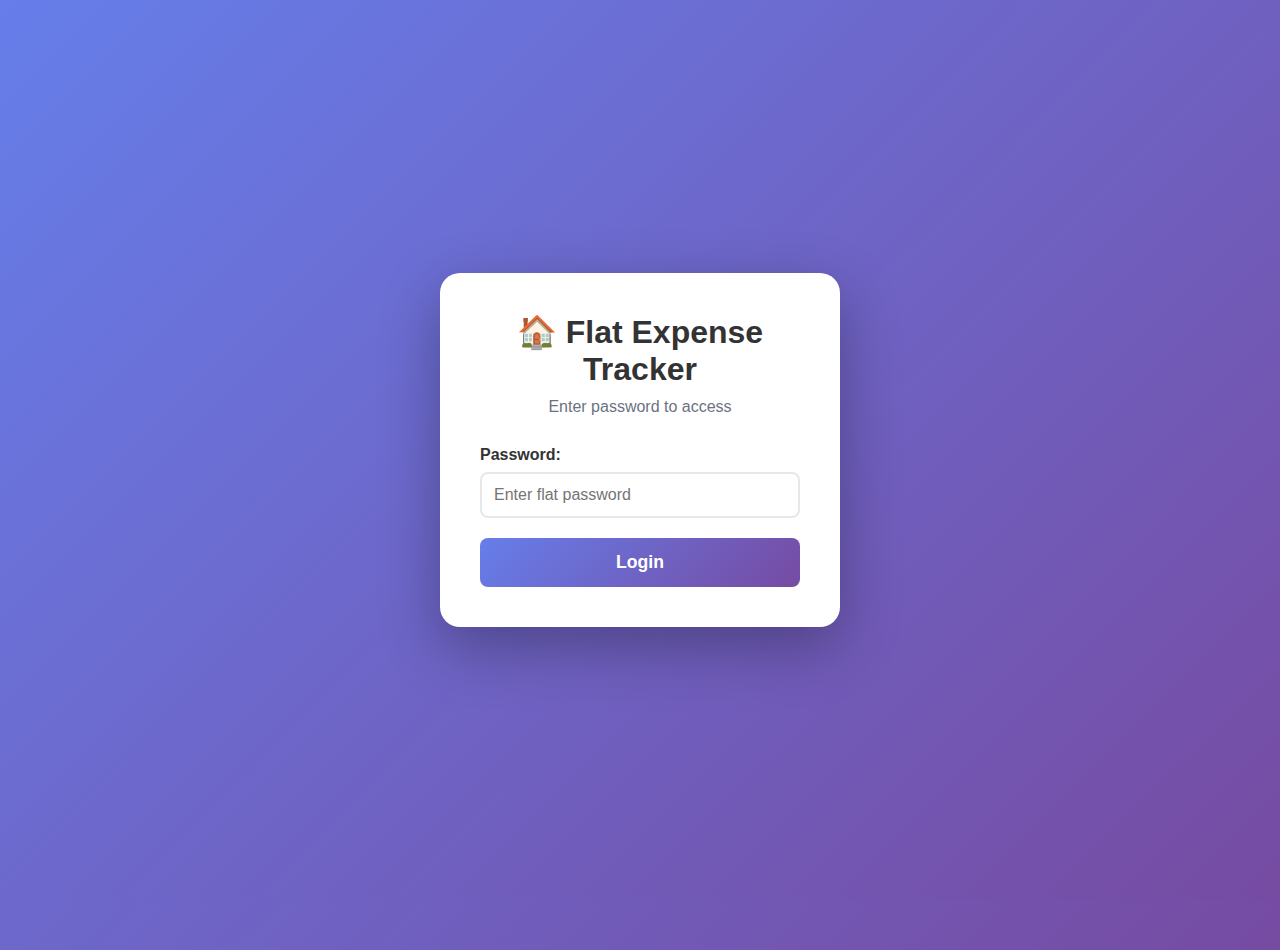
<file: frontend/index.html>
<!DOCTYPE html>
<html lang="en">
<head>
  <meta charset="UTF-8">
  <meta name="viewport" content="width=device-width, initial-scale=1.0">
  <title>Flat Expense Tracker</title>
  <link rel="stylesheet" href="style.css">
</head>
<body>
  <script>
    // Check if user is logged in
    const loginToken = localStorage.getItem('flatLoginToken');
    const loginTime = localStorage.getItem('flatLoginTime');
    const now = Date.now();
    const sevenDays = 7 * 24 * 60 * 60 * 1000;
    
    // If not logged in OR login expired (7 days), redirect to login
    if (!loginToken || !loginTime || (now - loginTime) > sevenDays) {
      window.location.href = 'login.html';
    }
  </script>

  <!-- Header -->
  <header>
    <div class="container">
      <div class="header-flex">
        <div>
          <h1>🏠 Flat Expense Tracker</h1>
          <p>Kartik • Akshay • Prince • Sawan • Krishna</p>
        </div>
        <div class="header-actions">
            <button class="btn-refresh" id="refreshBtn" title="Refresh data">🔄</button>
            <button class="btn-admin" id="adminBtn">🔐 Admin</button>
            <span class="admin-indicator" id="adminIndicator" style="display:none;">Admin Mode</span>
            <button class="btn-admin" id="logoutBtn" style="background: rgba(239, 68, 68, 0.3);">🚪 Logout</button>
        </div>
      </div>
    </div>
  </header>

  <main class="container">
    
    <!-- Turn Trackers Section -->
    <section class="turns-section">
      
      <!-- Vegetable Turn -->
      <div class="turn-card veg-card">
        <div class="turn-header">
          <h2>🥬 Vegetable Turn</h2>
        </div>
        <div class="turn-content">
          <div class="current-person" id="vegCurrentPerson">
            <span class="person-name">Loading...</span>
          </div>
          <button class="btn btn-primary" id="addVegExpenseBtn">Add Vegetable Expense</button>
        </div>
      </div>

      <!-- Water Tank Turn -->
      <div class="turn-card water-card">
        <div class="turn-header">
          <h2>💧 Water Tank Turn</h2>
        </div>
        <div class="turn-content">
          <div class="current-person" id="waterCurrentPerson">
            <span class="person-name">Loading...</span>
          </div>
          <div class="cans-count" id="waterCansCount">
            <span class="can" id="can1">🪣</span>
            <span class="can" id="can2">🪣</span>
          </div>
          <button class="btn btn-secondary" id="fillWaterBtn">Fill Can</button>
        </div>
      </div>

    </section>

    <!-- Add Custom Expense Button -->
    <section class="actions-section">
      <button class="btn btn-accent" id="addCustomExpenseBtn">➕ Add Custom Expense (Milk, etc.)</button>
    </section>

    <!-- Admin Settlement Button (Only visible in admin mode) -->
    <section class="admin-section" id="adminSection" style="display:none;">
      <button class="btn btn-warning" id="settleUpBtn">💰 Settle Up Now</button>
    </section>

    <!-- Diary Section -->
    <section class="diary-section">
      <h2>📔 Diary (Khata)</h2>
      
      <div class="person-selector">
        <label>Select Person:</label>
        <select id="diaryPersonSelect">
          <option value="">-- Select --</option>
        </select>
      </div>

      <div id="diaryContent" class="diary-content">
        <div class="empty-state">Select a person to view their diary</div>
      </div>
    </section>

    <!-- Current Expenses Section -->
    <section class="summary-section">
      <h2>📊 Current Expenses</h2>
      <div id="currentExpensesList" class="expenses-list">
        <!-- Expenses will be loaded here -->
      </div>
    </section>

    <!-- Settlement History Section -->
    <section class="summary-section">
      <h2>📜 Settlement History</h2>
      <div id="settlementHistoryList" class="history-list">
        <!-- History will be loaded here -->
      </div>
    </section>

  </main>

  <!-- Admin Login Modal -->
  <div class="modal" id="adminLoginModal">
    <div class="modal-content modal-small">
      <span class="close" id="closeAdminModal">&times;</span>
      <h2>🔐 Admin Login</h2>
      <form id="adminLoginForm">
        <div class="form-group">
          <label>Password:</label>
          <input type="password" id="adminPassword" placeholder="Enter admin password" required>
        </div>
        <button type="submit" class="btn btn-primary">Login</button>
      </form>
    </div>
  </div>

  <!-- Modal for Adding Vegetable Expense -->
  <div class="modal" id="vegExpenseModal">
    <div class="modal-content">
      <span class="close" id="closeVegModal">&times;</span>
      <h2>Add Vegetable Expense</h2>
      <form id="vegExpenseForm">
        <div class="form-group">
          <label>Paid By:</label>
          <input type="text" id="vegPersonName" readonly>
        </div>
        <div class="form-group">
          <label>Amount (₹):</label>
          <input type="number" id="vegAmount" placeholder="500" required>
        </div>
        <div class="form-group">
          <label>Description:</label>
          <input type="text" id="vegDescription" placeholder="Vegetables from market" required>
        </div>
        <div class="form-group">
          <label>Shared By (select people):</label>
          <div id="vegSharedByCheckboxes" class="checkbox-group">
            <!-- Checkboxes loaded dynamically -->
          </div>
        </div>
        <button type="submit" class="btn btn-primary">Add Expense</button>
      </form>
    </div>
  </div>

  <!-- Modal for Adding Custom Expense -->
  <div class="modal" id="customExpenseModal">
    <div class="modal-content">
      <span class="close" id="closeCustomModal">&times;</span>
      <h2>Add Custom Expense</h2>
      <form id="customExpenseForm">
        <div class="form-group">
          <label>Paid By:</label>
          <select id="customPaidBy" required>
            <!-- Options loaded dynamically -->
          </select>
        </div>
        <div class="form-group">
          <label>Amount (₹):</label>
          <input type="number" id="customAmount" placeholder="40" required>
        </div>
        <div class="form-group">
          <label>Description:</label>
          <input type="text" id="customDescription" placeholder="Milk" required>
        </div>
        <div class="form-group">
          <label>Shared By (select people who used it):</label>
          <div id="sharedByCheckboxes" class="checkbox-group">
            <!-- Checkboxes loaded dynamically -->
          </div>
        </div>
        <button type="submit" class="btn btn-accent">Add Expense</button>
      </form>
    </div>
  </div>

  <!-- Settlement Modal -->
  <div class="modal" id="settlementModal">
    <div class="modal-content modal-large">
      <span class="close" id="closeSettlementModal">&times;</span>
      <h2>💰 Settlement Summary</h2>
      
      <div id="settlementSummary">
        <!-- Settlement details will be loaded here -->
      </div>

      <div class="settlement-actions">
        <button class="btn btn-success" id="markSettledBtn">✅ Mark as Settled</button>
        <button class="btn btn-secondary" id="cancelSettlementBtn">Cancel</button>
      </div>
    </div>
  </div>

  <script src="script.js"></script>
</body>
</html>
</file>
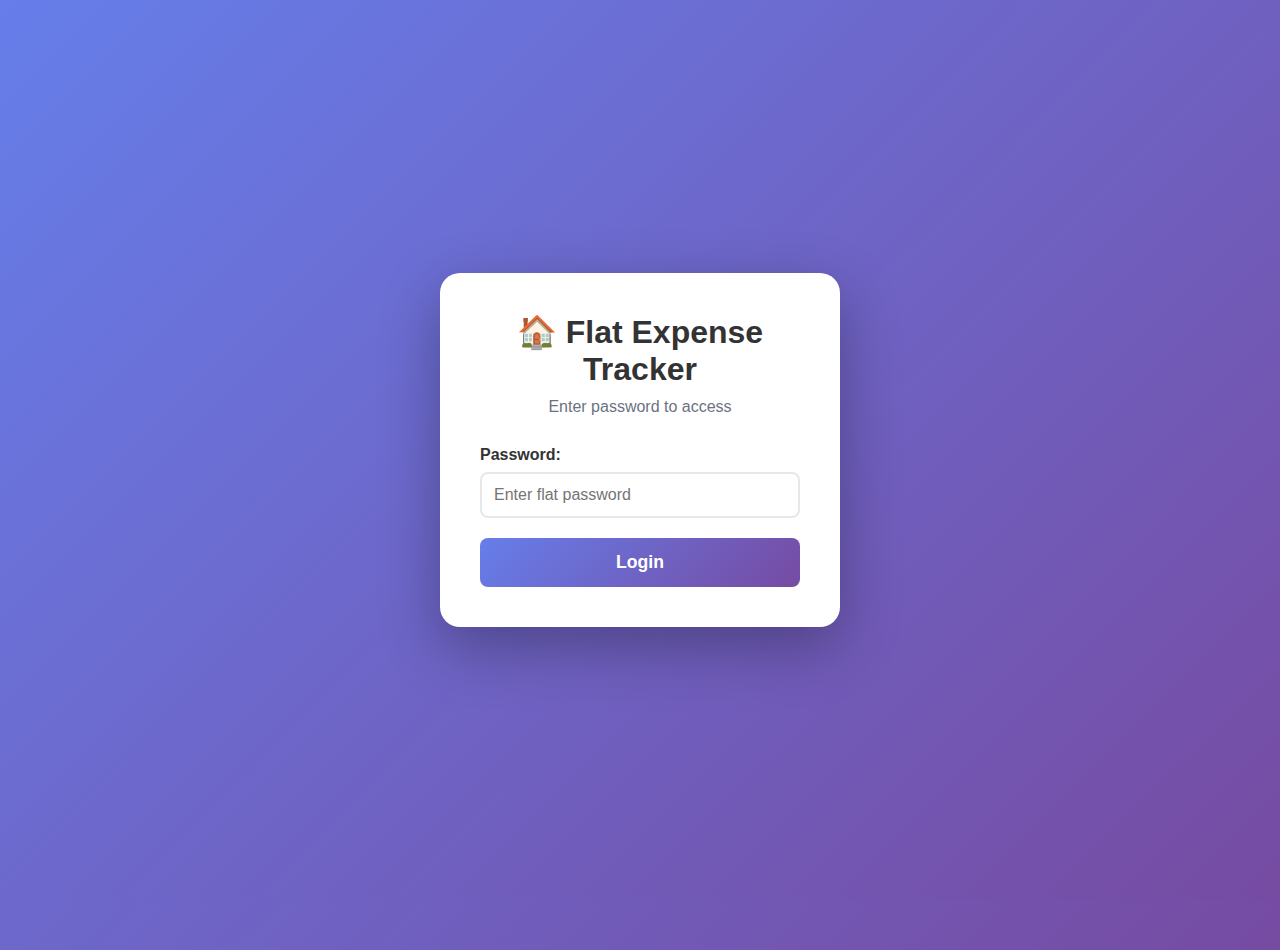
<file: frontend/login.html>
<!DOCTYPE html>
<html lang="en">
<head>
  <meta charset="UTF-8">
  <meta name="viewport" content="width=device-width, initial-scale=1.0">
  <title>Login - Flat Expense Tracker</title>
  <link rel="stylesheet" href="style.css">
  <style>
    .login-container {
      min-height: 100vh;
      display: flex;
      align-items: center;
      justify-content: center;
      background: linear-gradient(135deg, #667eea 0%, #764ba2 100%);
    }
    
    .login-box {
      background: white;
      padding: 40px;
      border-radius: 20px;
      box-shadow: 0 20px 60px rgba(0, 0, 0, 0.3);
      width: 90%;
      max-width: 400px;
    }
    
    .login-box h1 {
      color: #333;
      margin-bottom: 10px;
      text-align: center;
    }
    
    .login-box p {
      color: #6b7280;
      text-align: center;
      margin-bottom: 30px;
    }
    
    .form-group-login {
      margin-bottom: 20px;
    }
    
    .form-group-login label {
      display: block;
      margin-bottom: 8px;
      color: #333;
      font-weight: 600;
    }
    
    .form-group-login input {
      width: 100%;
      padding: 12px;
      border: 2px solid #e5e7eb;
      border-radius: 8px;
      font-size: 1rem;
    }
    
    .form-group-login input:focus {
      outline: none;
      border-color: #667eea;
    }
    
    .login-btn {
      width: 100%;
      padding: 14px;
      background: linear-gradient(135deg, #667eea 0%, #764ba2 100%);
      color: white;
      border: none;
      border-radius: 8px;
      font-size: 1.1rem;
      font-weight: 600;
      cursor: pointer;
      transition: transform 0.3s;
    }
    
    .login-btn:hover {
      transform: translateY(-2px);
    }
    
    .login-btn:disabled {
      opacity: 0.6;
      cursor: not-allowed;
    }
    
    .error-message {
      background: #fee;
      color: #c00;
      padding: 12px;
      border-radius: 8px;
      margin-bottom: 20px;
      display: none;
    }
    
    .error-message.show {
      display: block;
    }
  </style>
</head>
<body>
  
  <div class="login-container">
    <div class="login-box">
      <h1>🏠 Flat Expense Tracker</h1>
      <p>Enter password to access</p>
      
      <div class="error-message" id="errorMessage">
        Incorrect password. Please try again.
      </div>
      
      <form id="loginForm">
        <div class="form-group-login">
          <label for="password">Password:</label>
          <input 
            type="password" 
            id="password" 
            placeholder="Enter flat password" 
            required
            autocomplete="off"
          >
        </div>
        
        <button type="submit" class="login-btn" id="loginBtn">
          Login
        </button>
      </form>
    </div>
  </div>

  <script>
  // Auto-detect API URL
  const API_URL = window.location.hostname === 'localhost' || window.location.hostname === '127.0.0.1'
  ? 'http://localhost:5000/api'
  : 'https://flat-expense-tracker-eight.vercel.app/api';


  const loginForm = document.getElementById('loginForm');
  const passwordInput = document.getElementById('password');
  const errorMessage = document.getElementById('errorMessage');
  const loginBtn = document.getElementById('loginBtn');

  loginForm.addEventListener('submit', async (e) => {
    e.preventDefault();
    
    const password = passwordInput.value;
    
    // Disable button
    loginBtn.disabled = true;
    loginBtn.textContent = 'Checking...';
    errorMessage.classList.remove('show');
    
    try {
      // Verify password with backend
      const response = await fetch(`${API_URL}/auth/login`, {
        method: 'POST',
        headers: {
          'Content-Type': 'application/json'
        },
        body: JSON.stringify({ password })
      });
      
      const data = await response.json();
      
      if (response.ok) {
        // Store login status in browser
        localStorage.setItem('flatLoginToken', btoa(password + ':' + Date.now()));
        localStorage.setItem('flatLoginTime', Date.now());
        
        // Redirect to main app
        window.location.href = 'index.html';
      } else {
        // Show error
        errorMessage.classList.add('show');
        loginBtn.disabled = false;
        loginBtn.textContent = 'Login';
        passwordInput.value = '';
        passwordInput.focus();
      }
    } catch (error) {
      console.error('Login error:', error);
      errorMessage.textContent = 'Connection error. Please try again.';
      errorMessage.classList.add('show');
      loginBtn.disabled = false;
      loginBtn.textContent = 'Login';
    }
  });
</script>

</body>
</html>
</file>
<file: frontend/style.css>
* {
  margin: 0;
  padding: 0;
  box-sizing: border-box;
}

body {
  font-family: 'Segoe UI', Tahoma, Geneva, Verdana, sans-serif;
  background: linear-gradient(135deg, #667eea 0%, #764ba2 100%);
  min-height: 100vh;
  padding-bottom: 50px;
}

.container {
  max-width: 1200px;
  margin: 0 auto;
  padding: 0 20px;
}

/* Header */
header {
  background: rgba(255, 255, 255, 0.1);
  backdrop-filter: blur(10px);
  padding: 20px 0;
  margin-bottom: 30px;
  border-bottom: 1px solid rgba(255, 255, 255, 0.2);
}

.header-flex {
  display: flex;
  justify-content: space-between;
  align-items: center;
}

header h1 {
  color: white;
  font-size: 2rem;
  margin-bottom: 5px;
}

header p {
  color: rgba(255, 255, 255, 0.8);
  font-size: 1rem;
}

.header-actions {
  display: flex;
  gap: 15px;
  align-items: center;
}

/* Refresh Button */
.btn-refresh {
  background: rgba(255, 255, 255, 0.2);
  border: 2px solid rgba(255, 255, 255, 0.3);
  color: white;
  font-size: 1.5rem;
  width: 50px;
  height: 50px;
  border-radius: 50%;
  cursor: pointer;
  transition: all 0.3s;
}

.btn-refresh:hover {
  background: rgba(255, 255, 255, 0.3);
  transform: rotate(180deg);
}

/* Admin Button */
.btn-admin {
  background: rgba(255, 255, 255, 0.2);
  border: 2px solid rgba(255, 255, 255, 0.3);
  color: white;
  padding: 10px 20px;
  border-radius: 8px;
  cursor: pointer;
  font-size: 1rem;
  font-weight: 600;
  transition: all 0.3s;
}

.btn-admin:hover {
  background: rgba(255, 255, 255, 0.3);
}

.admin-indicator {
  background: #10b981;
  color: white;
  padding: 8px 16px;
  border-radius: 20px;
  font-size: 0.9rem;
  font-weight: 600;
  animation: pulse 2s infinite;
}

@keyframes pulse {
  0%, 100% { opacity: 1; }
  50% { opacity: 0.7; }
}

/* Turn Cards Section */
.turns-section {
  display: grid;
  grid-template-columns: repeat(auto-fit, minmax(300px, 1fr));
  gap: 20px;
  margin-bottom: 30px;
}

.turn-card {
  background: white;
  border-radius: 15px;
  padding: 25px;
  box-shadow: 0 10px 30px rgba(0, 0, 0, 0.2);
}

.turn-header h2 {
  font-size: 1.5rem;
  margin-bottom: 15px;
  color: #333;
}

.current-person {
  background: linear-gradient(135deg, #667eea 0%, #764ba2 100%);
  color: white;
  padding: 20px;
  border-radius: 10px;
  text-align: center;
  margin-bottom: 15px;
}

.person-name {
  font-size: 1.8rem;
  font-weight: bold;
}

.cans-count {
  display: flex;
  justify-content: center;
  gap: 20px;
  margin: 15px 0;
  font-size: 3rem;
}

.can {
  opacity: 0.3;
  transition: opacity 0.3s;
}

.can.filled {
  opacity: 1;
}

/* Buttons */
.btn {
  width: 100%;
  padding: 12px 20px;
  border: none;
  border-radius: 8px;
  font-size: 1rem;
  font-weight: 600;
  cursor: pointer;
  transition: all 0.3s;
}

.btn-primary {
  background: #10b981;
  color: white;
}

.btn-primary:hover {
  background: #059669;
  transform: translateY(-2px);
}

.btn-secondary {
  background: #3b82f6;
  color: white;
}

.btn-secondary:hover {
  background: #2563eb;
  transform: translateY(-2px);
}

.btn-accent {
  background: #f59e0b;
  color: white;
}

.btn-accent:hover {
  background: #d97706;
  transform: translateY(-2px);
}

.btn-warning {
  background: #ef4444;
  color: white;
  font-size: 1.2rem;
  padding: 15px;
}

.btn-warning:hover {
  background: #dc2626;
  transform: translateY(-2px);
}

.btn-success {
  background: #10b981;
  color: white;
  padding: 12px 30px;
  border: none;
  border-radius: 8px;
  font-size: 1rem;
  font-weight: 600;
  cursor: pointer;
  transition: all 0.3s;
}

.btn-success:hover {
  background: #059669;
}

.btn-danger {
  background: #ef4444;
  color: white;
  padding: 6px 12px;
  border: none;
  border-radius: 5px;
  font-size: 0.85rem;
  cursor: pointer;
  transition: all 0.3s;
}

.btn-danger:hover {
  background: #dc2626;
}

/* Actions Section */
.actions-section {
  margin-bottom: 30px;
}

/* Admin Section */
.admin-section {
  margin-bottom: 30px;
}

/* Diary Section */
.diary-section {
  background: white;
  border-radius: 15px;
  padding: 25px;
  margin-bottom: 30px;
  box-shadow: 0 10px 30px rgba(0, 0, 0, 0.2);
}

.diary-section h2 {
  color: #333;
  margin-bottom: 20px;
}

.person-selector {
  margin-bottom: 20px;
}

.person-selector label {
  display: block;
  margin-bottom: 8px;
  color: #333;
  font-weight: 600;
}

.person-selector select {
  width: 100%;
  max-width: 300px;
  padding: 10px;
  border: 2px solid #e5e7eb;
  border-radius: 8px;
  font-size: 1rem;
  cursor: pointer;
}

.diary-content {
  margin-top: 20px;
}

.diary-section-block {
  margin-bottom: 30px;
}

.diary-section-block h3 {
  color: #333;
  margin-bottom: 15px;
  font-size: 1.2rem;
  padding-bottom: 10px;
  border-bottom: 2px solid #e5e7eb;
}

.diary-item {
  padding: 12px;
  background: #f9fafb;
  border-left: 4px solid #667eea;
  margin-bottom: 10px;
  border-radius: 5px;
}

.diary-item.dena {
  border-left-color: #ef4444;
}

.diary-item.lena {
  border-left-color: #10b981;
}

.diary-item-header {
  display: flex;
  justify-content: space-between;
  align-items: center;
  margin-bottom: 5px;
}

.diary-item-amount {
  font-size: 1.1rem;
  font-weight: bold;
}

.diary-item-amount.dena {
  color: #ef4444;
}

.diary-item-amount.lena {
  color: #10b981;
}

.diary-item-details {
  font-size: 0.9rem;
  color: #6b7280;
}

.diary-summary {
  background: #f3f4f6;
  padding: 15px;
  border-radius: 8px;
  margin-top: 15px;
}

.diary-summary-row {
  display: flex;
  justify-content: space-between;
  padding: 8px 0;
  font-weight: 600;
}

.diary-summary-row.net {
  border-top: 2px solid #d1d5db;
  margin-top: 10px;
  padding-top: 15px;
  font-size: 1.1rem;
}

/* Summary Section */
.summary-section {
  background: white;
  border-radius: 15px;
  padding: 25px;
  box-shadow: 0 10px 30px rgba(0, 0, 0, 0.2);
  margin-bottom: 30px;
}

.summary-section h2 {
  color: #333;
  margin-bottom: 20px;
}

/* Expenses List */
.expenses-list {
  max-height: 500px;
  overflow-y: auto;
}

.expense-item {
  padding: 15px;
  border-bottom: 1px solid #e5e7eb;
  display: flex;
  justify-content: space-between;
  align-items: center;
}

.expense-item:last-child {
  border-bottom: none;
}

.expense-info {
  flex: 1;
}

.expense-info h4 {
  color: #333;
  margin-bottom: 5px;
}

.expense-info p {
  color: #6b7280;
  font-size: 0.9rem;
}

.expense-actions {
  display: flex;
  gap: 10px;
  align-items: center;
}

.expense-amount {
  font-size: 1.3rem;
  font-weight: bold;
  color: #10b981;
  margin-right: 10px;
}

/* History List */
.history-list {
  max-height: 500px;
  overflow-y: auto;
}

.history-item {
  padding: 20px;
  border: 2px solid #e5e7eb;
  border-radius: 10px;
  margin-bottom: 15px;
  background: #f9fafb;
}

.history-header {
  display: flex;
  justify-content: space-between;
  align-items: center;
  margin-bottom: 15px;
  padding-bottom: 10px;
  border-bottom: 2px solid #e5e7eb;
}

.history-title {
  font-size: 1.1rem;
  font-weight: bold;
  color: #333;
}

.history-date {
  font-size: 0.9rem;
  color: #6b7280;
}

.history-info {
  display: flex;
  gap: 30px;
  margin-bottom: 15px;
}

.history-info-item {
  display: flex;
  flex-direction: column;
}

.history-info-label {
  font-size: 0.85rem;
  color: #6b7280;
  margin-bottom: 5px;
}

.history-info-value {
  font-size: 1.1rem;
  font-weight: 600;
  color: #333;
}

.history-settlements {
  background: white;
  padding: 15px;
  border-radius: 8px;
}

.history-settlement-item {
  padding: 10px;
  background: #f3f4f6;
  border-radius: 5px;
  margin-bottom: 8px;
  display: flex;
  justify-content: space-between;
  align-items: center;
}

.history-settlement-item:last-child {
  margin-bottom: 0;
}

/* Modal */
.modal {
  display: none;
  position: fixed;
  z-index: 1000;
  left: 0;
  top: 0;
  width: 100%;
  height: 100%;
  background-color: rgba(0, 0, 0, 0.5);
  backdrop-filter: blur(5px);
}

.modal.show {
  display: flex;
  align-items: center;
  justify-content: center;
}

.modal-content {
  background: white;
  padding: 30px;
  border-radius: 15px;
  width: 90%;
  max-width: 500px;
  position: relative;
  box-shadow: 0 20px 60px rgba(0, 0, 0, 0.3);
  max-height: 90vh;
  overflow-y: auto;
}

.modal-small {
  max-width: 400px;
}

.modal-large {
  max-width: 700px;
}

.close {
  position: absolute;
  right: 20px;
  top: 15px;
  font-size: 2rem;
  font-weight: bold;
  color: #6b7280;
  cursor: pointer;
  transition: color 0.3s;
}

.close:hover {
  color: #333;
}

.modal-content h2 {
  color: #333;
  margin-bottom: 20px;
}

.form-group {
  margin-bottom: 20px;
}

.form-group label {
  display: block;
  margin-bottom: 8px;
  color: #333;
  font-weight: 600;
}

.form-group input,
.form-group select {
  width: 100%;
  padding: 10px;
  border: 2px solid #e5e7eb;
  border-radius: 8px;
  font-size: 1rem;
}

.form-group input:focus,
.form-group select:focus {
  outline: none;
  border-color: #667eea;
}

.checkbox-group {
  display: flex;
  flex-direction: column;
  gap: 10px;
}

.checkbox-item {
  display: flex;
  align-items: center;
  gap: 10px;
}

.checkbox-item input[type="checkbox"] {
  width: auto;
  cursor: pointer;
}

.checkbox-item label {
  margin: 0;
  cursor: pointer;
  font-weight: normal;
}

/* Settlement Summary */
.settlement-info {
  background: #f3f4f6;
  padding: 20px;
  border-radius: 10px;
  margin-bottom: 20px;
}

.settlement-info-row {
  display: flex;
  justify-content: space-between;
  padding: 10px 0;
  border-bottom: 1px solid #d1d5db;
}

.settlement-info-row:last-child {
  border-bottom: none;
}

.settlement-list {
  margin-top: 20px;
}

.settlement-list h3 {
  color: #333;
  margin-bottom: 15px;
}

.settlement-item {
  padding: 15px;
  background: #f9fafb;
  border-left: 4px solid #667eea;
  border-radius: 5px;
  margin-bottom: 10px;
  display: flex;
  justify-content: space-between;
  align-items: center;
}

.settlement-text {
  flex: 1;
  color: #333;
}

.settlement-amount {
  font-size: 1.2rem;
  font-weight: bold;
  color: #10b981;
}

.settlement-actions {
  display: flex;
  gap: 15px;
  justify-content: center;
  margin-top: 20px;
}

/* Loading State */
.loading {
  text-align: center;
  padding: 40px;
  color: #6b7280;
}

/* Empty State */
.empty-state {
  text-align: center;
  padding: 40px;
  color: #6b7280;
}

/* Responsive */
@media (max-width: 768px) {
  header h1 {
    font-size: 1.5rem;
  }

  .header-flex {
    flex-direction: column;
    gap: 15px;
    text-align: center;
  }

  .header-actions {
    width: 100%;
    justify-content: center;
  }

  .turns-section {
    grid-template-columns: 1fr;
  }

  .person-name {
    font-size: 1.5rem;
  }

  .cans-count {
    font-size: 2.5rem;
  }

  .modal-content {
    width: 95%;
    padding: 20px;
  }

  .history-info {
    flex-direction: column;
    gap: 15px;
  }

  .settlement-actions {
    flex-direction: column;
  }

  .settlement-actions button {
    width: 100%;
  }
}
</file>
